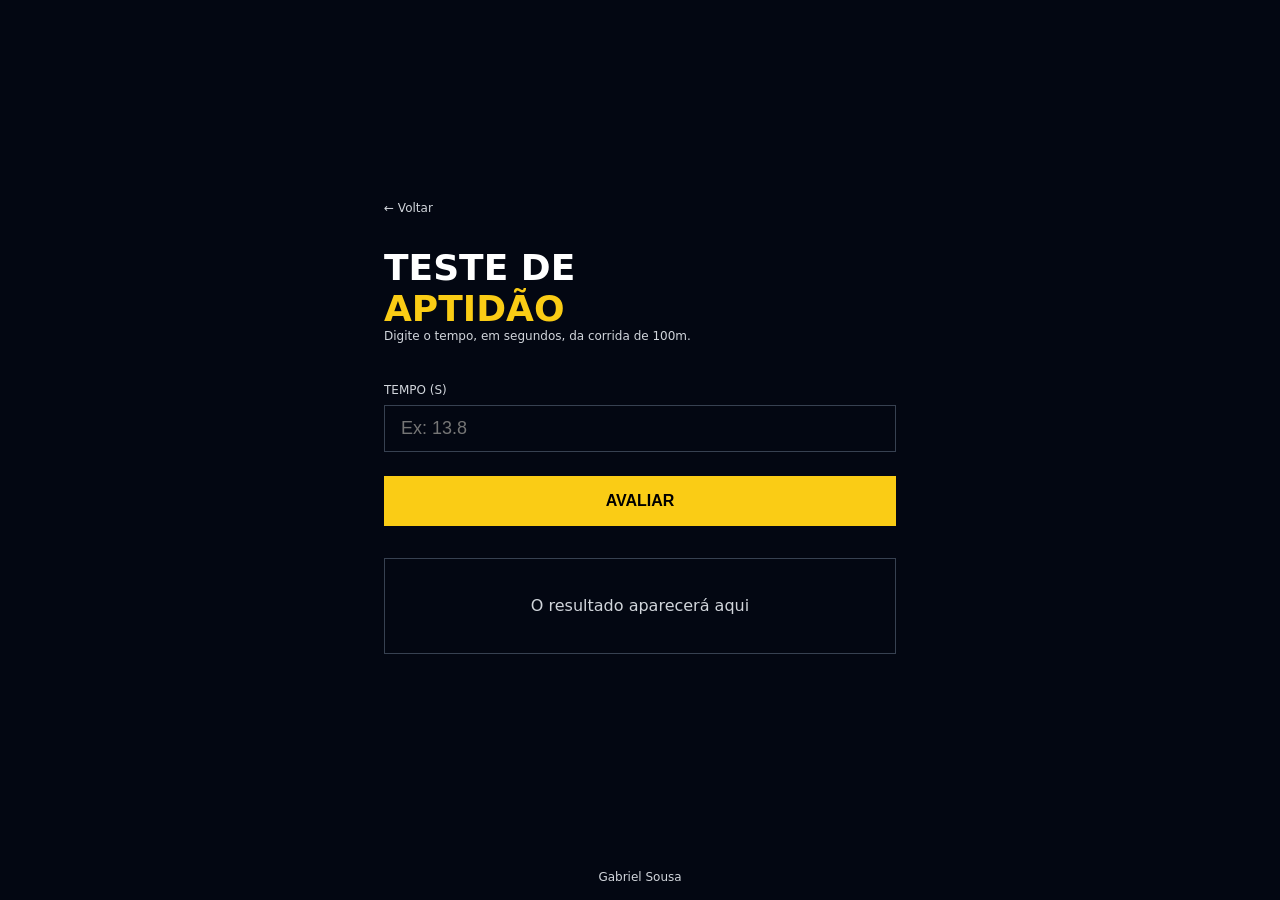
<file: 01-teste-aptidao/index.html>
<!DOCTYPE html>
<html lang="pt-BR">

<head>
  <meta charset="UTF-8" />
  <meta name="viewport" content="width=device-width, initial-scale=1.0" />
  <title>Teste de Aptidão</title>
  <link rel="stylesheet" href="style.css" />
  <script src="./app.js" defer></script>
</head>

<body>
  <main>
    <div class="conteudo">
      <a href="../index.html" class="voltar">← Voltar</a>

      <h1>
        Teste de <span>Aptidão</span>
      </h1>
      <p class="descricao">
        Digite o tempo, em segundos, da corrida de 100m.
      </p>

      <label>Tempo (s)</label>
      <input id="tempo"type="number" placeholder="Ex: 13.8" />

      <button onclick="avaliar()">Avaliar</button>

      <div id="resultado" class="resultado">
        O resultado aparecerá aqui
      </div>
    </div>
  </main>

  <footer>
    <p>Gabriel Sousa</p>
  </footer>
</body>

</html>
</file>
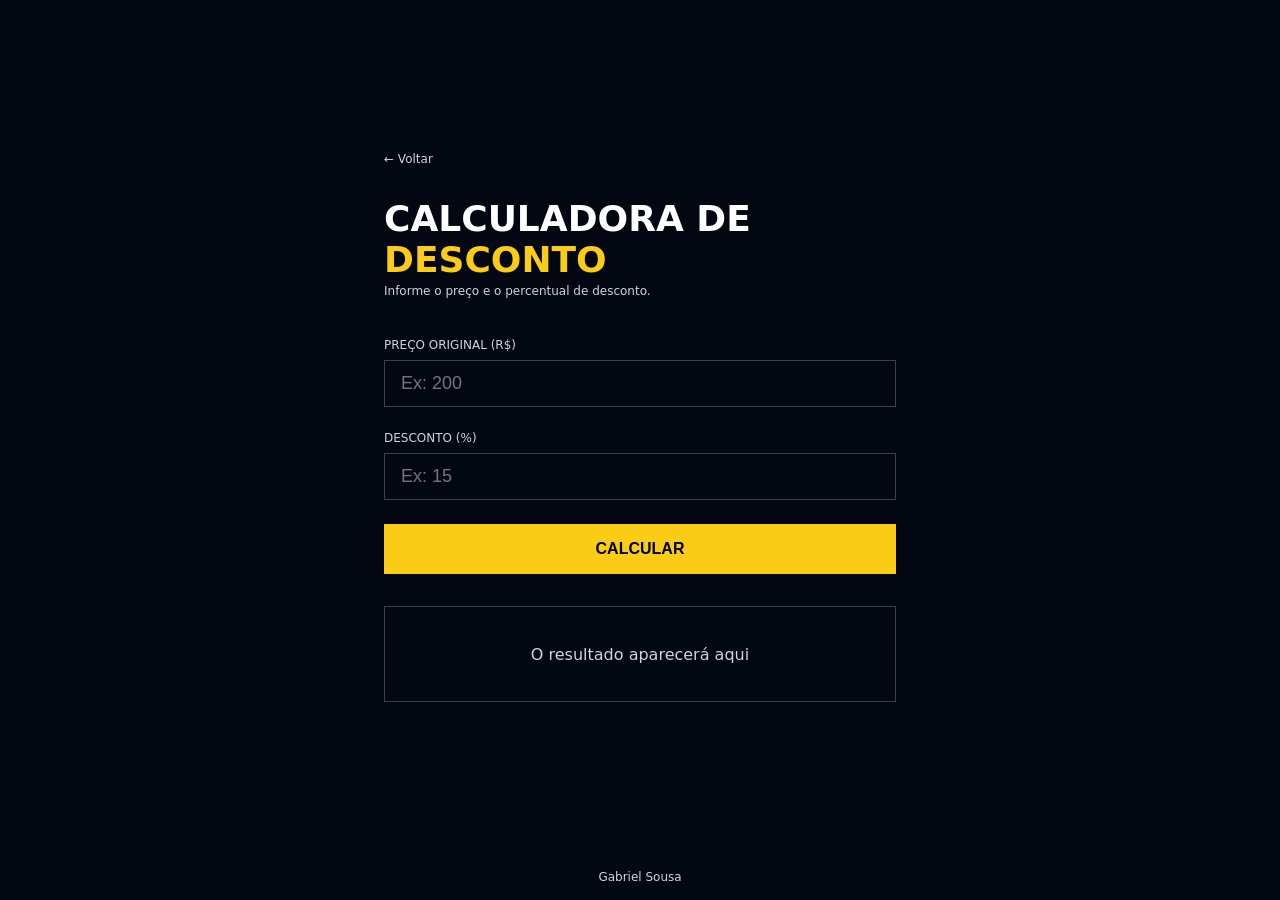
<file: 02-calculadora-desconto/index.html>
<!DOCTYPE html>
<html lang="pt-BR">

<head>
  <meta charset="UTF-8" />
  <meta name="viewport" content="width=device-width, initial-scale=1.0" />
  <title>Calculadora de Desconto</title>
  <link rel="stylesheet" href="style.css" />
  <script src="./app.js" defer></script>
</head>

<body>

  <main>
    <div class="conteudo">

      <a href="../index.html" class="voltar">← Voltar</a>

      <h1>Calculadora de <span>Desconto</span></h1>
      <p class="descricao">Informe o preço e o percentual de desconto.</p>

      <label>Preço Original (R$)</label>
      <input id="preco"type="number" placeholder="Ex: 200" />

      <label>Desconto (%)</label>
      <input id="desconto" type="number" placeholder="Ex: 15" />

      <button onclick="calcularDesconto()">Calcular</button>

      <div id="resultado" class="resultado">
        O resultado aparecerá aqui
      </div>

    </div>
  </main>

  <footer>
    <p>Gabriel Sousa</p>
  </footer>

</body>

</html>
</file>
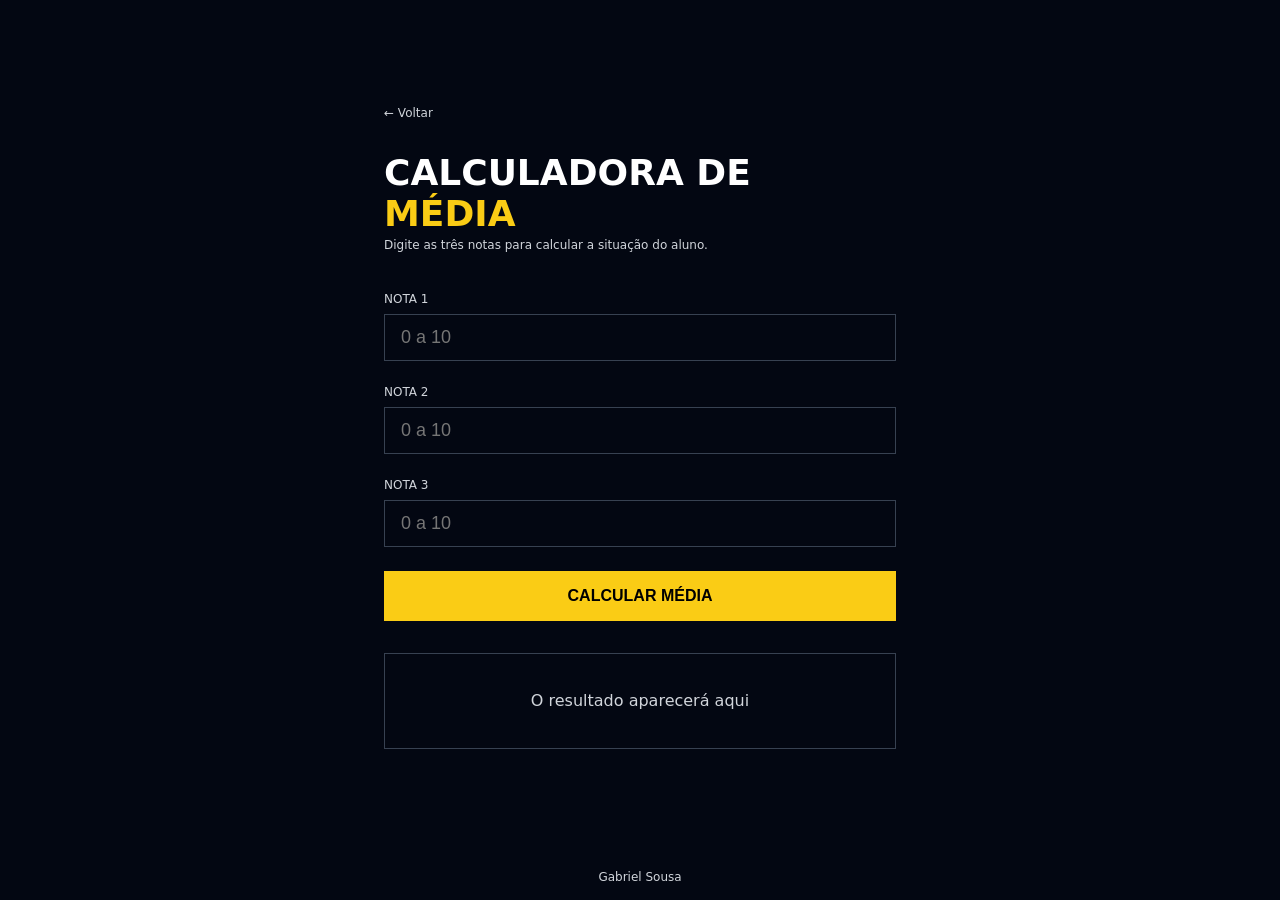
<file: 03-calculadora-media/index.html>
<!DOCTYPE html>
<html lang="pt-BR">

<head>
  <meta charset="UTF-8" />
  <meta name="viewport" content="width=device-width, initial-scale=1.0" />
  <title>Calculadora de Média</title>
  <script src="./app.js" defer></script>
  <link rel="stylesheet" href="style.css" />
</head>

<body>

  <main>
    <div class="conteudo">

      <a href="../index.html" class="voltar">← Voltar</a>

      <h1>
        Calculadora de
        <span>Média</span>
      </h1>
      <p class="descricao">Digite as três notas para calcular a situação do aluno.</p>

      <label>Nota 1</label>
      <input id="nota1" type="number" placeholder="0 a 10" />

      <label>Nota 2</label>
      <input id="nota2" type="number" placeholder="0 a 10" />

      <label>Nota 3</label>
      <input id="nota3" type="number" placeholder="0 a 10" />

      <button onclick="calcularMedia()">Calcular Média</button>

      <div id="resultado" class="resultado">
        O resultado aparecerá aqui
      </div>

    </div>
  </main>

  <footer>
    <p>Gabriel Sousa</p>
  </footer>

</body>

</html>
</file>
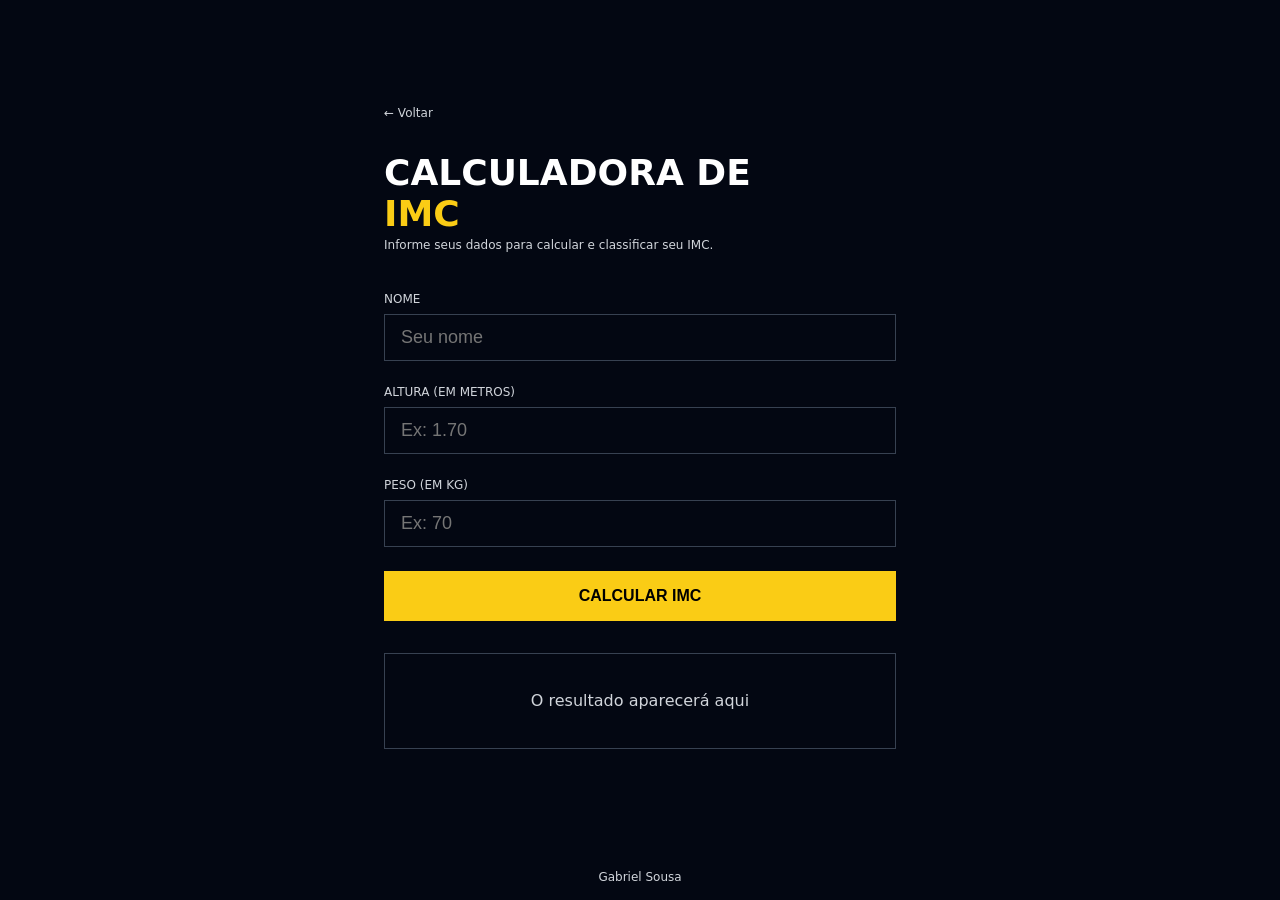
<file: 04-calculadora-imc/index.html>
<!DOCTYPE html>
<html lang="pt-BR">

<head>
  <meta charset="UTF-8" />
  <meta name="viewport" content="width=device-width, initial-scale=1.0" />
  <title>Calculadora de IMC</title>
  <script src="./app.js" defer ></script>
  <link rel="stylesheet" href="style.css" />
</head>

<body>

  <main>
    <div class="conteudo">

      <a href="../index.html" class="voltar">← Voltar</a>

      <h1>
        Calculadora de
        <span>IMC</span>
      </h1>
      <p class="descricao">Informe seus dados para calcular e classificar seu IMC.</p>

      <label>Nome</label>
      <input id="nome" type="text" placeholder="Seu nome" />

      <label>Altura (em metros)</label>
      <input id="altura" type="number" placeholder="Ex: 1.70" step="0.01" />

      <label>Peso (em kg)</label>
      <input id="peso" type="number" placeholder="Ex: 70" />

      <button onclick="calcularIMC()">Calcular IMC</button>

      <div id="resultado" class="resultado">
        O resultado aparecerá aqui
      </div>

    </div>
  </main>

  <footer>
    <p>Gabriel Sousa</p>
  </footer>

</body>

</html>
</file>
<file: 01-teste-aptidao/style.css>
* {
  margin: 0;
  padding: 0;
  box-sizing: border-box;
}

body {
  background-color: #030712;
  min-height: 100vh;
  display: flex;
  flex-direction: column;
  font-family: system-ui, sans-serif;
}

main {
  flex: 1;
  display: flex;
  align-items: center;
  justify-content: center;
  padding: 2rem;
}

.conteudo {
  width: 100%;
  max-width: 32rem;
}

.voltar {
  display: block;
  margin-bottom: 2rem;
  color: #d1d5db;
  font-size: 0.75rem;
  text-decoration: none;
  transition: color 0.2s;
}

.voltar:hover {
  color: #facc15;
}

h1 {
  display: flex;
  flex-direction: column;
  font-size: 2.25rem;
  font-weight: 900;
  color: #fff;
  text-transform: uppercase;
}

h1 span {
  color: #facc15;
}

.descricao {
  margin-bottom: 2.5rem;
  color: #d1d5db;
  font-size: 0.75rem;
}

label {
  display: block;
  margin-bottom: 0.5rem;
  color: #d1d5db;
  font-size: 0.75rem;
  text-transform: uppercase;
}

input {
  width: 100%;
  padding: 0.75rem 1rem;
  margin-bottom: 1.5rem;
  color: #fff;
  font-size: 1.125rem;
  background: transparent;
  border: 1px solid #374151;
  outline: none;
  transition: border-color 0.2s;
}

input:focus {
  border-color: #facc15;
}

button {
  width: 100%;
  padding: 1rem;
  margin-bottom: 2rem;
  color: #000;
  font-weight: 900;
  font-size: 1rem;
  background-color: #facc15;
  border: none;
  text-transform: uppercase;
  cursor: pointer;
  transition: background-color 0.2s;
}

button:hover {
  background-color: #fde047;
}

.resultado.apto {
  border: 2px solid #14532d;  
}
.resultado.nao-apto {
  border: 2px solid #7f1d1d;

}
.resultado {
  display: flex;
  min-height: 6rem;
  padding: 1.5rem;
  text-align: center;
  color: #d1d5db;
  border: 1px solid #374151;
  align-items: center;
  justify-content: center;
}

footer {
  display: flex;
  align-items: flex-end;
  justify-content: center;
}

footer p {
  color: #d1d5db;
  font-size: 0.75rem;
  text-align: center;
  padding: 1rem;
}
</file>
<file: 02-calculadora-desconto/style.css>
* {
  margin: 0;
  padding: 0;
  box-sizing: border-box;
}

body {
  background-color: #030712;
  min-height: 100vh;
  display: flex;
  flex-direction: column;
  font-family: system-ui, sans-serif;
}

main {
  flex: 1;
  display: flex;
  align-items: center;
  justify-content: center;
  padding: 2rem;
}

.conteudo {
  width: 100%;
  max-width: 32rem;
}

.voltar {
  display: block;
  margin-bottom: 2rem;
  color: #d1d5db;
  font-size: 0.75rem;
  text-decoration: none;
  transition: color 0.2s;
}

.voltar:hover {
  color: #facc15;
}

h1 {
  font-size: 2.25rem;
  font-weight: 900;
  color: #fff;
  text-transform: uppercase;
  margin-bottom: 0.25rem;
}

h1 span {
  color: #facc15;
}

.descricao {
  color: #d1d5db;
  font-size: 0.75rem;
  margin-bottom: 2.5rem;
}

label {
  display: block;
  margin-bottom: 0.5rem;
  color: #d1d5db;
  font-size: 0.75rem;
  text-transform: uppercase;
}

input {
  width: 100%;
  padding: 0.75rem 1rem;
  margin-bottom: 1.5rem;
  color: #fff;
  font-size: 1.125rem;
  background: transparent;
  border: 1px solid #374151;
  outline: none;
  transition: border-color 0.2s;
}

input:focus {
  border-color: #facc15;
}

button {
  width: 100%;
  padding: 1rem;
  margin-bottom: 2rem;
  color: #000;
  font-weight: 900;
  font-size: 1rem;
  background-color: #facc15;
  border: none;
  text-transform: uppercase;
  cursor: pointer;
  transition: background-color 0.2s;
}

button:hover {
  background-color: #fde047;
}

.resultado {
  display: flex;
  min-height: 6rem;
  padding: 1.5rem;
  text-align: center;
  color: #d1d5db;
  border: 1px solid #374151;
  align-items: center;
  justify-content: center;
}
.resultado.desconto-baixo{
  border: 2px solid #14532d;

}
.resultado.desconto-medio{
  border: 2px solid #713f12;
}
.resultado.desconto-alto{
  border: 2px solid #7f1d1d;
}

footer {
  display: flex;
  align-items: flex-end;
  justify-content: center;
}

footer p {
  color: #d1d5db;
  font-size: 0.75rem;
  text-align: center;
  padding: 1rem;
}
</file>
<file: 03-calculadora-media/style.css>
* {
  margin: 0;
  padding: 0;
  box-sizing: border-box;
}

body {
  background-color: #030712;
  min-height: 100vh;
  display: flex;
  flex-direction: column;
  font-family: system-ui, sans-serif;
}

main {
  flex: 1;
  display: flex;
  align-items: center;
  justify-content: center;
  padding: 2rem;
}

.conteudo {
  width: 100%;
  max-width: 32rem;
}

.voltar {
  display: block;
  margin-bottom: 2rem;
  color: #d1d5db;
  font-size: 0.75rem;
  text-decoration: none;
  transition: color 0.2s;
}

.voltar:hover {
  color: #facc15;
}

h1 {
  display: flex;
  flex-direction: column;
  font-size: 2.25rem;
  font-weight: 900;
  color: #fff;
  text-transform: uppercase;
  margin-bottom: 0.25rem;
}

h1 span {
  color: #facc15;
}

.descricao {
  color: #d1d5db;
  font-size: 0.75rem;
  margin-bottom: 2.5rem;
}

label {
  display: block;
  margin-bottom: 0.5rem;
  color: #d1d5db;
  font-size: 0.75rem;
  text-transform: uppercase;
}

input {
  width: 100%;
  padding: 0.75rem 1rem;
  margin-bottom: 1.5rem;
  color: #fff;
  font-size: 1.125rem;
  background: transparent;
  border: 1px solid #374151;
  outline: none;
  transition: border-color 0.2s;
}

input:focus {
  border-color: #facc15;
}

button {
  width: 100%;
  padding: 1rem;
  margin-bottom: 2rem;
  color: #000;
  font-weight: 900;
  font-size: 1rem;
  background-color: #facc15;
  border: none;
  text-transform: uppercase;
  cursor: pointer;
  transition: background-color 0.2s;
}

button:hover {
  background-color: #fde047;
}

.resultado {
  display: flex;
  min-height: 6rem;
  padding: 1.5rem;
  text-align: center;
  color: #d1d5db;
  border: 1px solid #374151;
  align-items: center;
  justify-content: center;
}
.resultado.aprovado{
  border: 2px solid #14532d;
}
.resultado.recuperacao{
  border: 2px solid #713f12;
}
.resultado.reprovado{
  border: 2px solid #7f1d1d;
}

footer {
  display: flex;
  align-items: flex-end;
  justify-content: center;
}

footer p {
  color: #d1d5db;
  font-size: 0.75rem;
  text-align: center;
  padding: 1rem;
}
</file>
<file: 04-calculadora-imc/style.css>
* {
  margin: 0;
  padding: 0;
  box-sizing: border-box;
}

body {
  background-color: #030712;
  min-height: 100vh;
  display: flex;
  flex-direction: column;
  font-family: system-ui, sans-serif;
}

main {
  flex: 1;
  display: flex;
  align-items: center;
  justify-content: center;
  padding: 2rem;
}

.conteudo {
  width: 100%;
  max-width: 32rem;
}

.voltar {
  display: block;
  margin-bottom: 2rem;
  color: #d1d5db;
  font-size: 0.75rem;
  text-decoration: none;
  transition: color 0.2s;
}

.voltar:hover {
  color: #facc15;
}

h1 {
  display: flex;
  flex-direction: column;
  font-size: 2.25rem;
  font-weight: 900;
  color: #fff;
  text-transform: uppercase;
  margin-bottom: 0.25rem;
}

h1 span {
  color: #facc15;
}

.descricao {
  color: #d1d5db;
  font-size: 0.75rem;
  margin-bottom: 2.5rem;
}

label {
  display: block;
  margin-bottom: 0.5rem;
  color: #d1d5db;
  font-size: 0.75rem;
  text-transform: uppercase;
}

input {
  width: 100%;
  padding: 0.75rem 1rem;
  margin-bottom: 1.5rem;
  color: #fff;
  font-size: 1.125rem;
  background: transparent;
  border: 1px solid #374151;
  outline: none;
  transition: border-color 0.2s;
}

input:focus {
  border-color: #facc15;
}

button {
  width: 100%;
  padding: 1rem;
  margin-bottom: 2rem;
  color: #000;
  font-weight: 900;
  font-size: 1rem;
  background-color: #facc15;
  border: none;
  text-transform: uppercase;
  cursor: pointer;
  transition: background-color 0.2s;
}

button:hover {
  background-color: #fde047;
}

.resultado {
  display: flex;
  min-height: 6rem;
  padding: 1.5rem;
  text-align: center;
  color: #d1d5db;
  border: 1px solid #374151;
  align-items: center;
  justify-content: center;
}
.resultado.abaixo{
  border: 2px solid #1e3a5f;
}
.resultado.peso-ideal{
  border: 2px solid #14532d;
}
.resultado.sobrepeso{
  border: 2px solid #713f12;
}
.resultado.obesidade1{
  border: 2px solid #7f1d1d;
}
.resultado.obesidade2{
  border: 2px solid #6b0f0f;
}
.resultado.obesidade3{
  border: 2px solid #450a0a;
}

footer {
  display: flex;
  align-items: flex-end;
  justify-content: center;
}

footer p {
  color: #d1d5db;
  font-size: 0.75rem;
  text-align: center;
  padding: 1rem;
}
</file>
